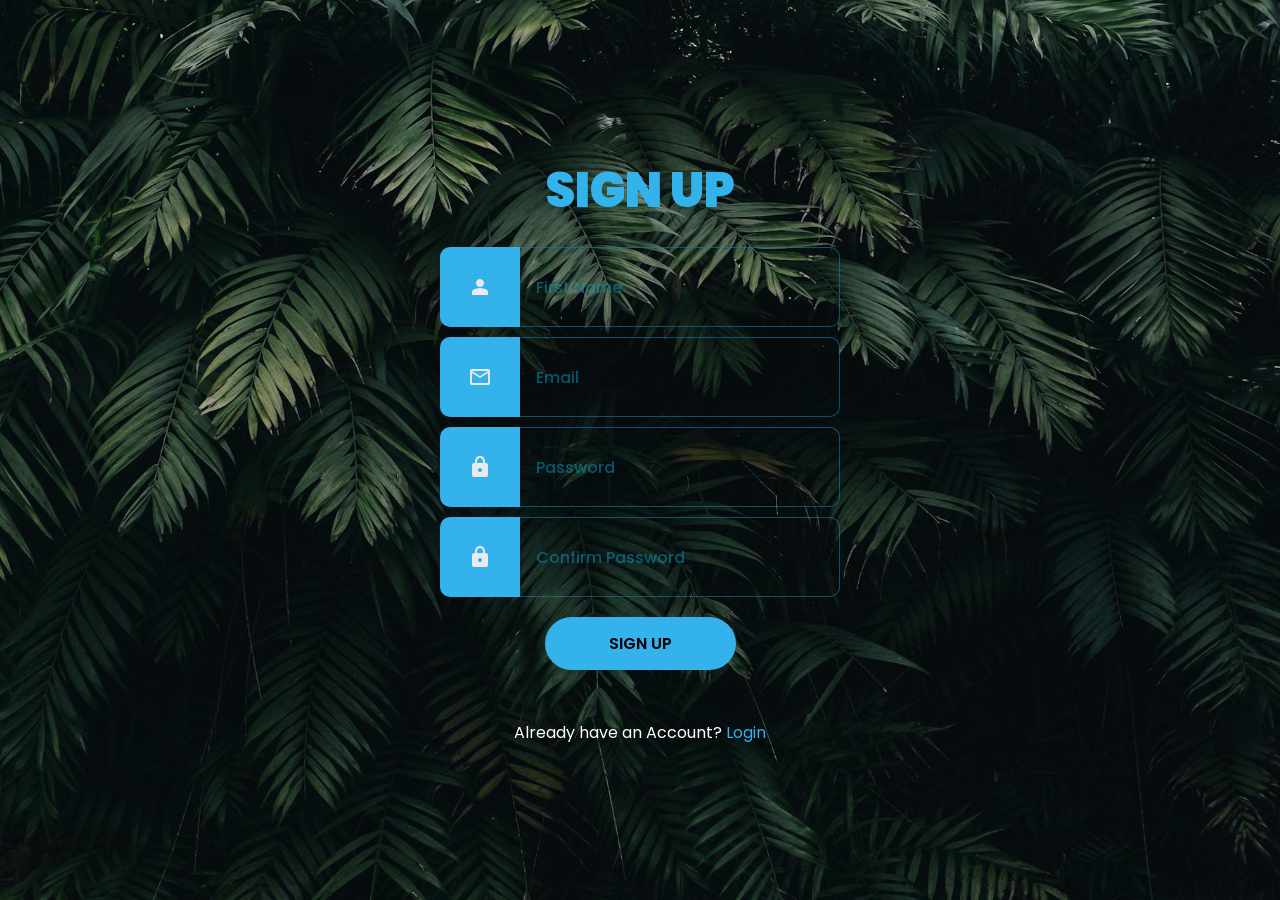
<file: index.html>
<!DOCTYPE html>
<html lang="en">
<head>
    <meta charset="UTF-8">
    <meta name="viewport" content="width=device-width, initial-scale=1.0">
    <title>Sign Up</title>
    <link rel="stylesheet" href="style.css">
    <script type="text/javascript" src="script.js" defer></script>
</head>
<body>
    <div class="wrapper">
        <h1>Sign Up</h1>
        <p id="error-message"></p>
        <form id="form">
            <div>
                <label for="firstname-input">
                    <img src="assets/person.svg" alt="">
                </label>
                <input type="text" name="firstname" id="firstname-input" placeholder="First Name">
            </div>
            <div>
                <label for="email-input">
                    <img src="assets/email.svg" alt="">
                </label>
                <input type="email" name="email" id="email-input" placeholder="Email">
            </div>
            <div>
                <label for="password-input">
                    <img src="assets/lock.svg" alt="">
                </label>
                <input type="password" name="password" id="password-input" placeholder="Password">
            </div>
            <div>
                <label for="confirm-password-input">
                    <img src="assets/lock.svg" alt="">
                </label>
                <input type="password" name="confirm-password" id="confirm-password-input" placeholder="Confirm Password">
            </div>
            <button type="submit">Sign Up</button>
        </form>
        <p>Already have an Account? <a href="login/login.html">Login</a></p>
    </div>
</body>
</html>
</file>
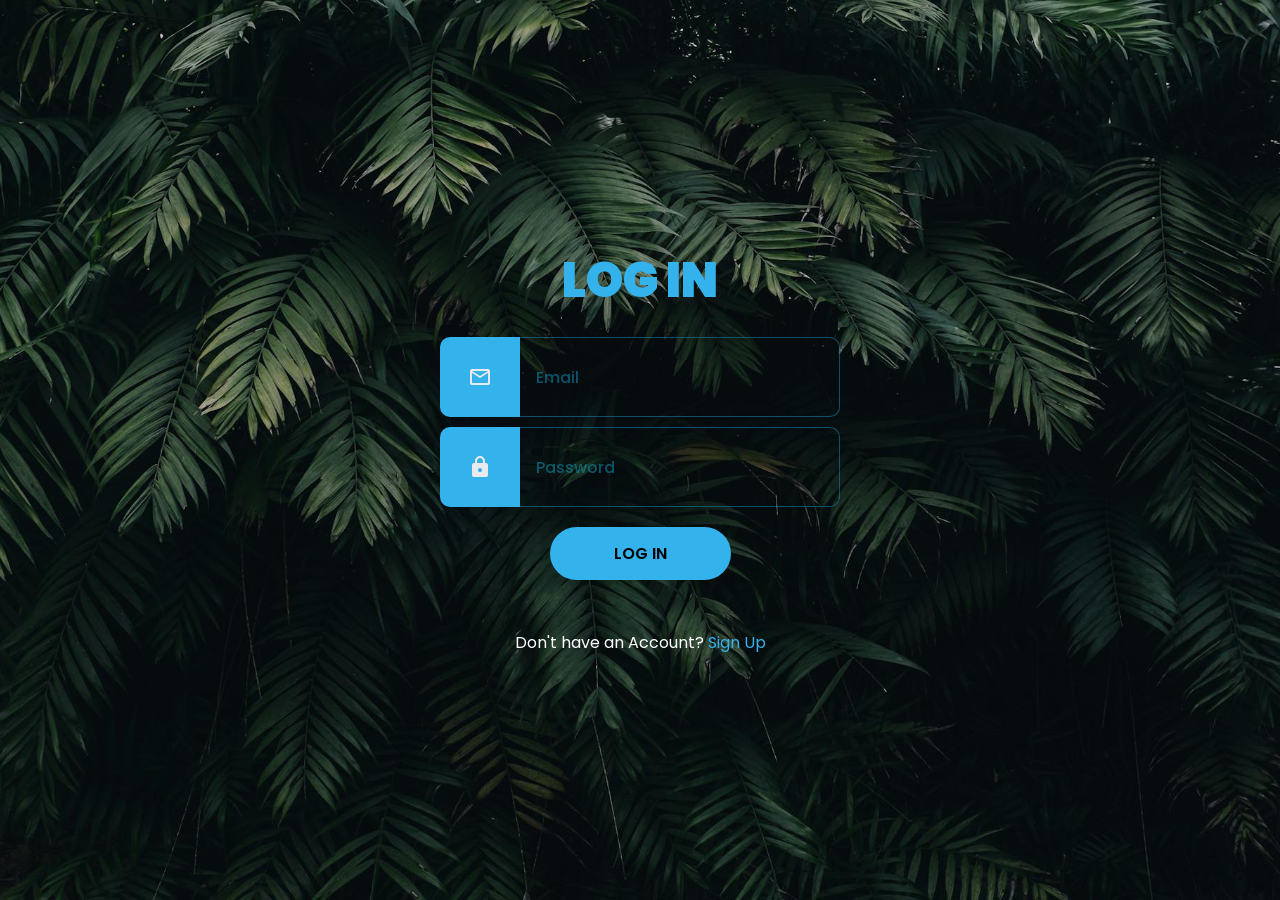
<file: login.html>
<!DOCTYPE html>
<html lang="en">
<head>
    <meta charset="UTF-8">
    <meta name="viewport" content="width=device-width, initial-scale=1.0">
    <title>Log In</title>
    <link rel="stylesheet" href="style.css">
    <script type="text/javascript" src="script.js" defer></script>
</head>
<body>
    <div class="wrapper">
        <h1>Log In</h1>
        <p id="error-message"></p>
        <form id="form">
            <div>
                <label for="email-input">
                    <img src="assets/email.svg" alt="">
                </label>
                <input type="email" name="email" id="email-input" placeholder="Email">
            </div>
            <div>
                <label for="password-input">
                    <img src="assets/lock.svg" alt="">
                </label>
                <input type="password" name="password" id="password-input" placeholder="Password">
            </div>
            <button type="submit">Log In</button>
        </form>
        <p>Don't have an Account? <a href="signup.html">Sign Up</a></p>
    </div>
</body>
</html>
</file>
<file: style.css>
@import url('https://fonts.googleapis.com/css2?family=Poppins:ital,wght@0,100;0,200;0,300;0,400;0,500;0,600;0,700;0,800;0,900;1,100;1,200;1,300;1,400;1,500;1,600;1,700;1,800;1,900&display=swap');

:root {
    --accent-color: #34b2ec;
    --base-color: white;
    --text-color: #0f9bc5;
    --input-color: #1c7ba79a;
}

* {
    margin: 0;
    padding: 0;
}

html {
    font-family: "Poppins", sans-serif;
    font-size: 1rem;
    color: var(--base-color);
    text-align: center;
}

body {
    min-height: 100vh;
    background-image: url(assets/bg.jpg);
    background-blend-mode: overlay;
    background-size: cover;
    background-position: right;
    overflow: hidden;
}

.wrapper {
    box-sizing: border-box;
    height: 100vh;
    padding: 10px;
    border-radius: 0 20px 20px 0;
    display: flex;
    flex-direction: column;
    align-items: center;
    justify-content: center;
}

h1 {
    color: var(--accent-color);
    font-size: 3rem;
    font-weight: 900;
    text-transform: uppercase;
}

form {
    width: min(400px, 100%);
    margin-top: 20px;
    margin-bottom: 50px;
    display: flex;
    flex-direction: column;
    align-items: center;
    gap: 10px;
}

form>div {
    width: 100%;
    display: flex;
    justify-content: center;
}
form label{
    flex-shrink: 0;
    height: 80px;
    width: 80px;
    background-color: var(--accent-color);
    border-radius: 10px 0 0 10px;
    display: flex;
    justify-content: center;
    align-items: center;
}
form input{
    box-sizing: border-box;
    flex-grow: 1;
    min-width: 0;
    height: 80px;
    padding: 1em;
    font: inherit;
    color: var(--accent-color);
    font-weight: 600;
    border-radius: 0 10px 10px 0;
    border: 1px solid var(--input-color);
    border-left: none;
    background-color: transparent;
    transition: 150ms ease;
}
form input:hover{
    border-color: var(--accent-color);
}
form input:focus{
    outline: none;
    border-color: var(--text-color);
}
div:has(input:focus) > label{
    background-color: var(--text-color);
}
form input::placeholder{
    color: var(--text-color);
    font-weight: 500;
    opacity: 0.5;
}
form button{
    margin-top: 10px;
    border: none;
    border-radius: 1000px;
    padding: .85em 4em;
    background-color: var(--accent-color);
    font: inherit;
    font-weight: 600;
    text-transform: uppercase;
    cursor: pointer;
    transition: 150ms ease;
}
form button:hover{
    background-color: var(--text-color);
}
form button:focus{
    outline: none;
    background-color: var(--text-color);
}
a{
    text-decoration: none;
    color: var(--accent-color);
}
a:hover{
    text-decoration: underline;
}
form div.incorrect label{
    background-color: red;
}
form div.incorrect input{
    border-color: red;
}
#error-message{
    color: rgb(240, 96, 96);
    font-weight: 600;
    text-shadow: 1px 1px 10px black;
}
</file>
